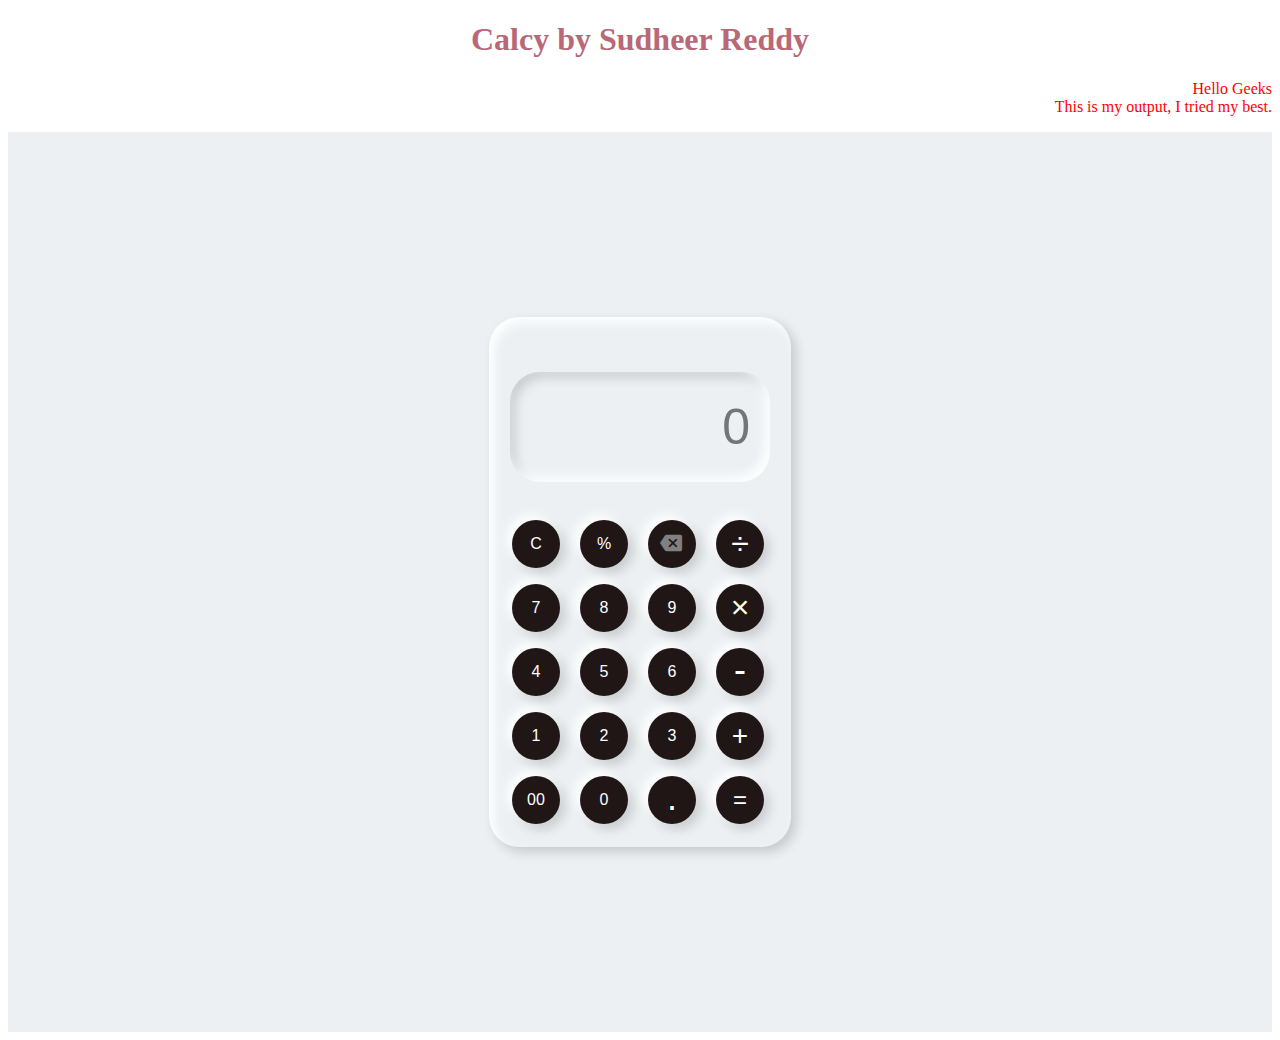
<file: index.html>
<!DOCTYPE html>
<html lang="en">
<head>
    <meta charset="UTF-8">
    <meta http-equiv="X-UA-Compatible" content="IE=edge">
    <meta name="viewport" content="width=device-width, initial-scale=1.0">
    <title>Calcy by Sudheer Reddy</title>
    <link rel="stylesheet" href="satya-calcy.css"/>
    <link rel="stylesheet" href="https://fonts.googleapis.com/icon?family=Material+Icons"/>
  </head>
<body>
      <h1>Calcy by Sudheer Reddy</h1>
      <p>Hello Geeks<br> This is my output, I tried my best.</p>
      <div class="container">
        <div class="calculator">
            <input type="text" placeholder="0" id="output-screen">

            <button onclick="Clear()">C</button>
            <button onclick="display('%')">%</button>
            <button onclick="del()"><i class="material-icons" style="font-size:22px; margin: 2px 2px 2px 0px; color:grey">backspace</i></button>
            <button onclick="display('/')" style="font-size:32px;">&#247;</button>
            
            <button onclick="display('7')">7</button>
            <button onclick="display('8')">8</button>
            <button onclick="display('9')">9</button>
            <button onclick="display('*')" style="font-size:32px;">&#215;</button>
            
            <button onclick="display('4')">4</button>
            <button onclick="display('5')">5</button>
            <button onclick="display('6')">6</button>
            <button onclick="display('-')" style="font-size: 36px;padding-bottom: 7px;">-</button>
            
            <button onclick="display('1')">1</button>
            <button onclick="display('2')">2</button>
            <button onclick="display('3')">3</button>
            <button onclick="display('+')" style="font-size: 28px;">+</button>
            
            <button onclick="display('00')">00</button>
            <button onclick="display('0')">0</button>
            <button onclick="display('.')" style="font-size: 36px; padding-bottom: 6px;">.</button>
            <button onclick="Calculate()" clas="equal" style="font-size: 24px;">=</button>            
        </div>
      </div>


      <script>
        let outputScreen = document.getElementById("output-screen");

        function display(num){
          outputScreen.value += num;
        }
        function Calculate(){
          try{
            outputScreen.value = eval(outputScreen.value);
          }
          catch(err)
          {
            outputScreen.value = "Invalid *-*"
          }
        }
        function Clear(){
          outputScreen.value = "";
        }
        function del(){
          outputScreen.value = outputScreen.value.slice(0, -1);
        }
      </script>
</body>
</html>
</file>
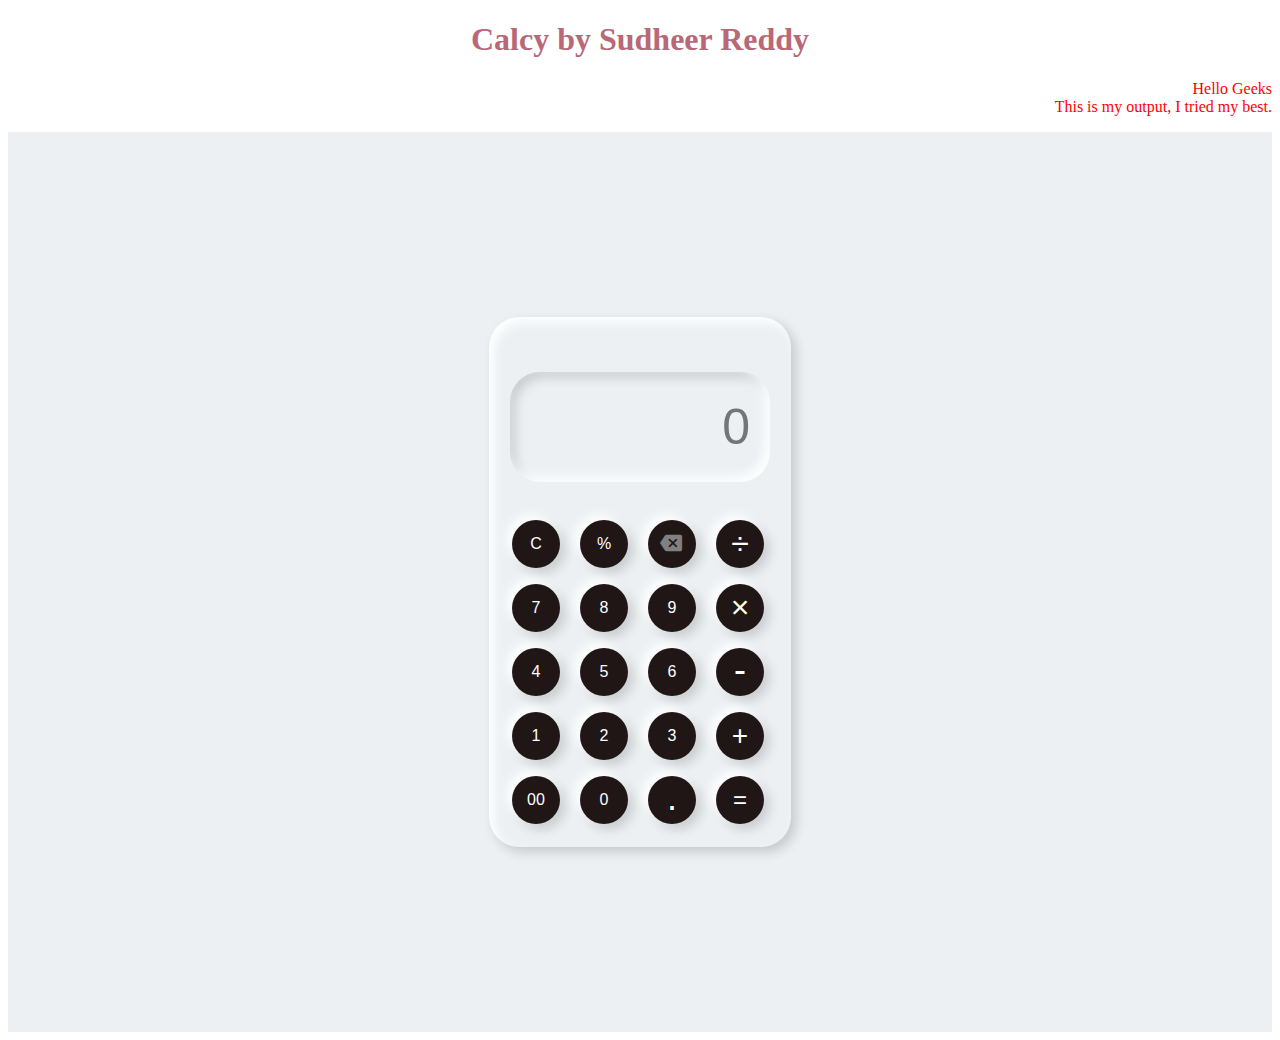
<file: 1satya-calcy.html>
<!DOCTYPE html>
<html lang="en">
<head>
    <meta charset="UTF-8">
    <meta http-equiv="X-UA-Compatible" content="IE=edge">
    <meta name="viewport" content="width=device-width, initial-scale=1.0">
    <title>Calcy by Sudheer Reddy</title>
    <link rel="stylesheet" href="satya-calcy.css"/>
    <link rel="stylesheet" href="https://fonts.googleapis.com/icon?family=Material+Icons"/>
  </head>
<body>
      <h1>Calcy by Sudheer Reddy</h1>
      <p>Hello Geeks<br> This is my output, I tried my best.</p>
      <div class="container">
        <div class="calculator">
            <input type="text" placeholder="0" id="output-screen">

            <button onclick="Clear()">C</button>
            <button onclick="display('%')">%</button>
            <button onclick="del()"><i class="material-icons" style="font-size:22px; margin: 2px 2px 2px 0px; color:grey">backspace</i></button>
            <button onclick="display('/')" style="font-size:32px;">&#247;</button>
            
            <button onclick="display('7')">7</button>
            <button onclick="display('8')">8</button>
            <button onclick="display('9')">9</button>
            <button onclick="display('*')" style="font-size:32px;">&#215;</button>
            
            <button onclick="display('4')">4</button>
            <button onclick="display('5')">5</button>
            <button onclick="display('6')">6</button>
            <button onclick="display('-')" style="font-size: 36px;padding-bottom: 7px;">-</button>
            
            <button onclick="display('1')">1</button>
            <button onclick="display('2')">2</button>
            <button onclick="display('3')">3</button>
            <button onclick="display('+')" style="font-size: 28px;">+</button>
            
            <button onclick="display('00')">00</button>
            <button onclick="display('0')">0</button>
            <button onclick="display('.')" style="font-size: 36px; padding-bottom: 6px;">.</button>
            <button onclick="Calculate()" clas="equal" style="font-size: 24px;">=</button>            
        </div>
      </div>


      <script>
        let outputScreen = document.getElementById("output-screen");

        function display(num){
          outputScreen.value += num;
        }
        function Calculate(){
          try{
            outputScreen.value = eval(outputScreen.value);
          }
          catch(err)
          {
            outputScreen.value = "Invalid"
          }
        }
        function Clear(){
          outputScreen.value = "";
        }
        function del(){
          outputScreen.value = outputScreen.value.slice(0, -1);
        }
      </script>
</body>
</html>
</file>
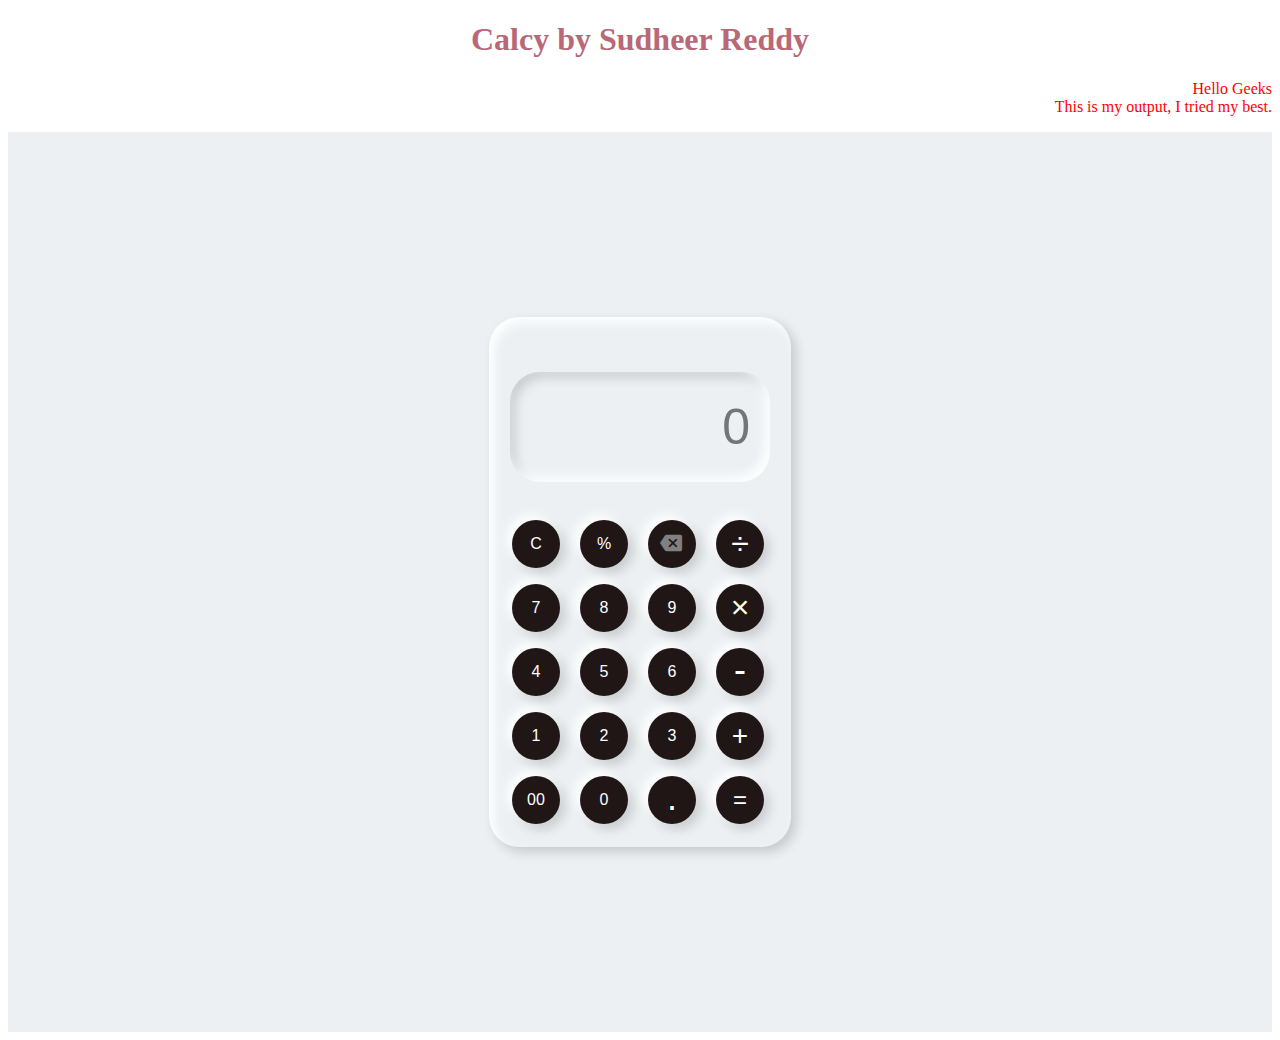
<file: calcy.html>
<!DOCTYPE html>
<html lang="en">
<head>
    <meta charset="UTF-8">
    <meta http-equiv="X-UA-Compatible" content="IE=edge">
    <meta name="viewport" content="width=device-width, initial-scale=1.0">
    <title>Calcy by Sudheer Reddy</title>
    <link rel="stylesheet" href="calcy.css"/>
    <link rel="stylesheet" href="https://fonts.googleapis.com/icon?family=Material+Icons"/>
  </head>
<body>
      <h1>Calcy by Sudheer Reddy</h1>
      <p>Hello Geeks<br> This is my output, I tried my best.</p>
      <div class="container">
        <div class="calculator">
            <input type="text" placeholder="0" id="output-screen">

            <button onclick="Clear()">C</button>
            <button onclick="display('%')">%</button>
            <button onclick="del()"><i class="material-icons" style="font-size:22px; margin: 2px 2px 2px 0px; color:grey">backspace</i></button>
            <button onclick="display('/')" style="font-size:32px;">&#247;</button>
            
            <button onclick="display('7')">7</button>
            <button onclick="display('8')">8</button>
            <button onclick="display('9')">9</button>
            <button onclick="display('*')" style="font-size:32px;">&#215;</button>
            
            <button onclick="display('4')">4</button>
            <button onclick="display('5')">5</button>
            <button onclick="display('6')">6</button>
            <button onclick="display('-')" style="font-size: 36px;padding-bottom: 7px;">-</button>
            
            <button onclick="display('1')">1</button>
            <button onclick="display('2')">2</button>
            <button onclick="display('3')">3</button>
            <button onclick="display('+')" style="font-size: 28px;">+</button>
            
            <button onclick="display('00')">00</button>
            <button onclick="display('0')">0</button>
            <button onclick="display('.')" style="font-size: 36px; padding-bottom: 6px;">.</button>
            <button onclick="Calculate()" clas="equal" style="font-size: 24px;">=</button>            
        </div>
      </div>


      <script>
        let outputScreen = document.getElementById("output-screen");

        function display(num){
          outputScreen.value += num;
        }
        function Calculate(){
          try{
            outputScreen.value = eval(outputScreen.value);
          }
          catch(err)
          {
            outputScreen.value = "Invalid"
          }
        }
        function Clear(){
          outputScreen.value = "";
        }
        function del(){
          outputScreen.value = outputScreen.value.slice(0, -1);
        }
      </script>
</body>
</html>
</file>
<file: satya-calcy.css>
div{
    margin:0;
    padding:0;
    box-sizing:border-box;
    background-size: cover;
    font-family: sans-serif;
    outline: none;
}

.container{
    height: 100vh;
    display: flex;
        background-image: url(https://i.pinimg.com/736x/72/3c/c2/723cc26fa128164f9b351f218633e1d4.jpg);
        background-color: #ecf0f3;
    justify-content: center;
    align-items: center;
}

.calculator{
    background-image: url(https://img.freepik.com/premium-vector/hand-drawn-mathematics-doodle-set-background-with-blue-lettering_160308-1713.jpg?w=2000);
    background-color: #ecf0f3;
    padding: 15px;
    border-radius: 30px;
    box-shadow: inset 5px 5px 12px #ffffff,
                      5px 5px 12px rgba(0, 0, 0, .16);
    display: grid;
    grid-template-columns: repeat(4,68px);
}

input{
    grid-column: span 4;
    height: 70px;
    width: 220px;
    background-color: #ecf0f3;
    box-shadow: inset -5px -5px 12px #ffffff,
                inset 5px 5px 12px rgba(0, 0, 0, .16);
    border: none;
    border-radius: 30px;
    color: rgb(70, 70, 70);
    font-size: 50px;
    text-align: end;
    margin: auto;
    margin-top: 40px;
    margin-bottom: 30px;
    padding: 20px;
} 

button{
    height: 48px;
    width: 48px;
    background-color: rgb(33, 22, 22);
    box-shadow: -5px -5px 12px #ffffff,
                5px 5px 12px rgba(0, 0, 0, .16);
    border: none;
    border-radius: 50%;
    margin: 8px;
    color: white;
    font-size: 16px;
}

.equal{
    width: 115px;
    border-radius: 40px;
    background-color: #ecf0f3;
    box-shadow: -5px -5px 12px #ffffff,
                5px 5px 12px rgba(0, 0, 0, .16);
}

h1{
    font-family: Cambria, Cochin, Georgia, Times, 'Times New Roman', serif;
    color:rgb(184, 104, 118);
    text-align: center;
}

p{
    text-align: right;
    font-family: cursive;
    color:red;
}
</file>
<file: calcy.css>
div{
    margin:0;
    padding:0;
    box-sizing:border-box;
    background-size: cover;
    font-family: sans-serif;
    outline: none;
}

.container{
    height: 100vh;
    display: flex;
        background-image: url(https://i.pinimg.com/736x/72/3c/c2/723cc26fa128164f9b351f218633e1d4.jpg);
        background-color: #ecf0f3;
    justify-content: center;
    align-items: center;
}

.calculator{
    background-image: url(https://img.freepik.com/premium-vector/hand-drawn-mathematics-doodle-set-background-with-blue-lettering_160308-1713.jpg?w=2000);
    background-color: #ecf0f3;
    padding: 15px;
    border-radius: 30px;
    box-shadow: inset 5px 5px 12px #ffffff,
                      5px 5px 12px rgba(0, 0, 0, .16);
    display: grid;
    grid-template-columns: repeat(4,68px);
}

input{
    grid-column: span 4;
    height: 70px;
    width: 220px;
    background-color: #ecf0f3;
    box-shadow: inset -5px -5px 12px #ffffff,
                inset 5px 5px 12px rgba(0, 0, 0, .16);
    border: none;
    border-radius: 30px;
    color: rgb(70, 70, 70);
    font-size: 50px;
    text-align: end;
    margin: auto;
    margin-top: 40px;
    margin-bottom: 30px;
    padding: 20px;
} 

button{
    height: 48px;
    width: 48px;
    background-color: rgb(33, 22, 22);
    box-shadow: -5px -5px 12px #ffffff,
                5px 5px 12px rgba(0, 0, 0, .16);
    border: none;
    border-radius: 50%;
    margin: 8px;
    color: white;
    font-size: 16px;
}

.equal{
    width: 115px;
    border-radius: 40px;
    background-color: #ecf0f3;
    box-shadow: -5px -5px 12px #ffffff,
                5px 5px 12px rgba(0, 0, 0, .16);
}

h1{
    font-family: Cambria, Cochin, Georgia, Times, 'Times New Roman', serif;
    color:rgb(184, 104, 118);
    text-align: center;
}

p{
    text-align: right;
    font-family: cursive;
    color:red;
}
</file>
